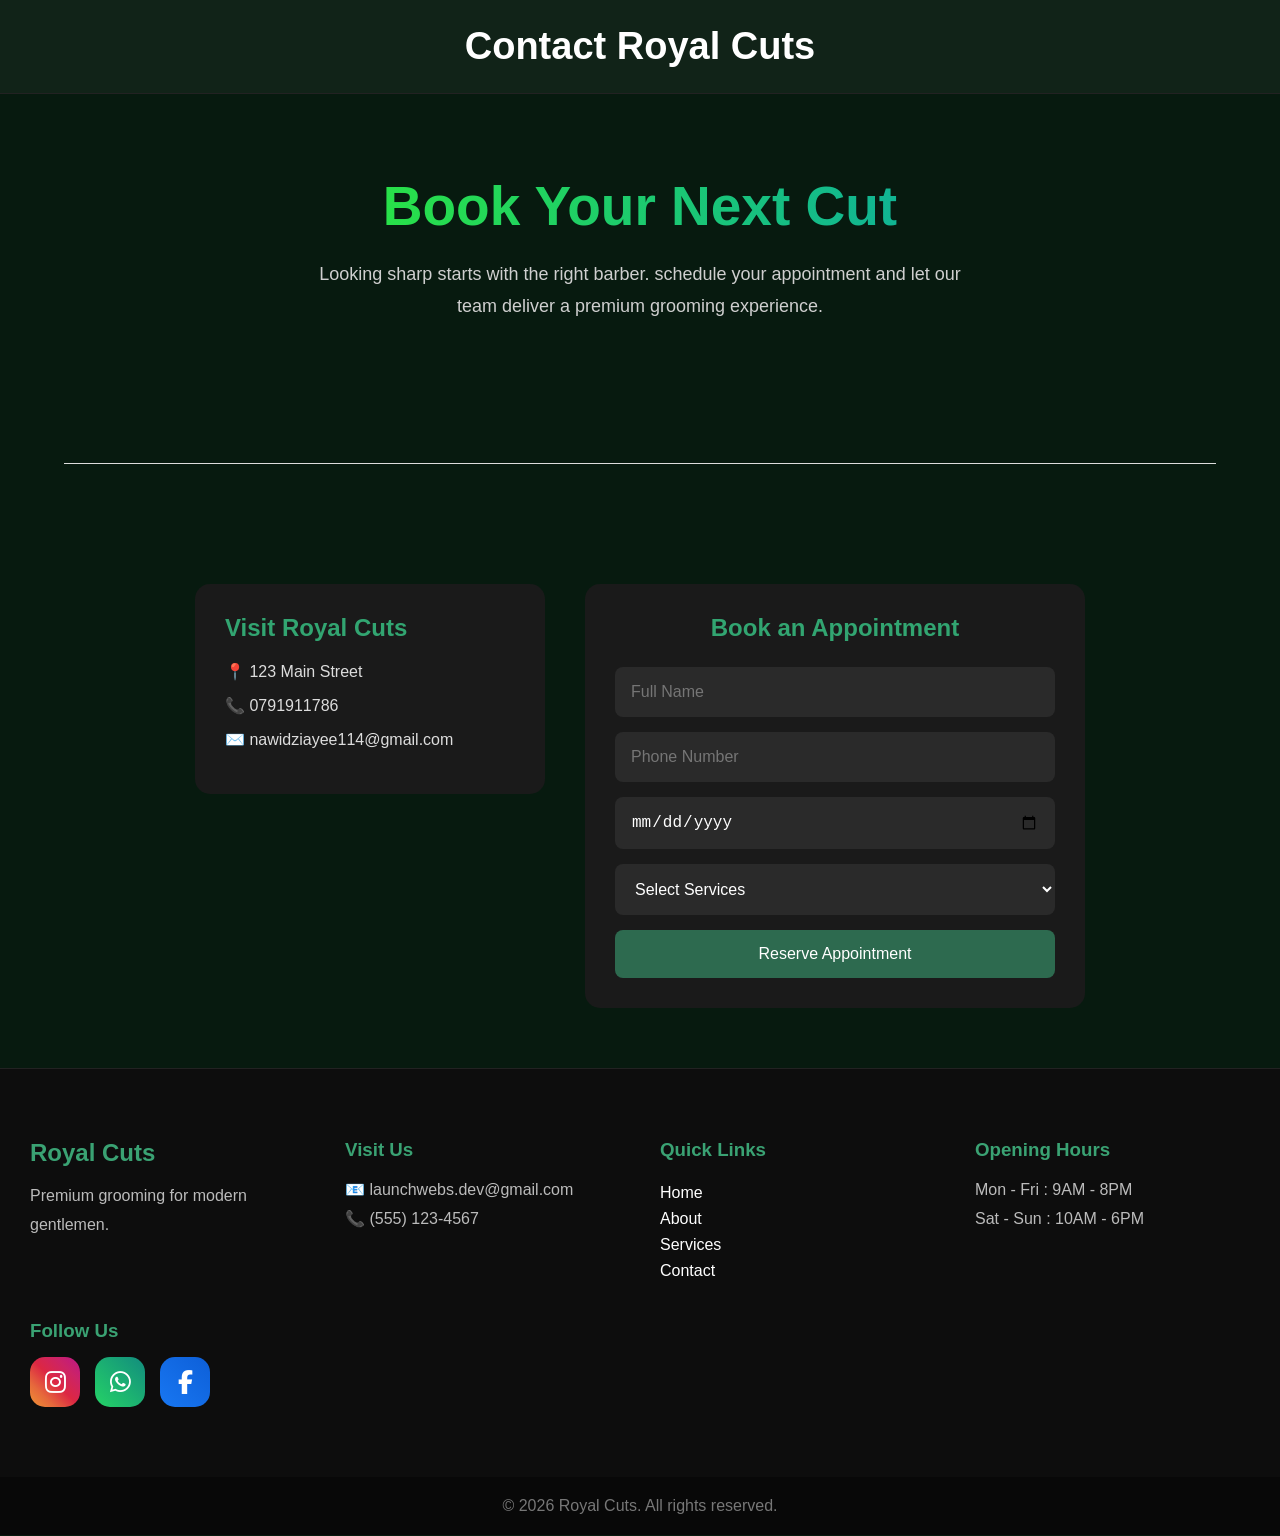
<file: Contact.html>
<!DOCTYPE html>
<html lang="en">
<head>
    <meta charset="UTF-8">
    <meta name="viewport" content="width=device-width, initial-scale=1.0">
    <title>Contact</title>
    <link rel="stylesheet" href="Contact.css">
    <link rel="stylesheet"
    href="https://cdnjs.cloudflare.com/ajax/libs/font-awesome/6.5.0/css/all.min.css">
</head>
<body>
    <header>
        <h1>Contact Royal Cuts</h1>
 
        
    </header>

    <section class="contact-hero">
        <h1>Book Your Next Cut</h1>

        <p>
            Looking sharp starts with the right barber.
            schedule your appointment and let our team
            deliver a premium grooming experience.
        </p>

    </section>

    <hr class="section-line">

    <section>
        <div class="booking-info">

            <h2>Visit Royal Cuts</h2>

            <p>📍 123 Main Street</p>
            <p>📞 0791911786</p>
            <p>✉️ nawidziayee114@gmail.com</p>

        </div>

        <form>

            <h2>Book an Appointment</h2>

            <input type="text" placeholder="Full Name" required>

            <input type="tel" placeholder="Phone Number" required>

            <input type="date" required>

            <select required>
                <option>Select Services</option>
                <option>Classic Haircut</option>
                <option>Skin Fade</option>
                <option>Beard Trim</option>
                <option>Hair + Beard Combo</option>
            </select>

            <button>Reserve Appointment</button>

        </form>

    </section>


<footer class="footer">

    <div class="footer-brand">
        <h2>Royal Cuts</h2>
        <p>
            Premium grooming for modern gentlemen.
        </p>
    </div>

    <div>
        <h3>Visit Us</h3>

        <p>📧 launchwebs.dev@gmail.com</p>
        <p>📞 (555) 123-4567</p>
    </div>

    <div class="Quick-Links">
        <h3>Quick Links</h3>

        <a href="index.html">Home</a>
        <a href="index.html#AboutUS">About</a>
        <a href="index.html#OurServices">Services</a>
        <a href="Contact.html">Contact</a>
    </div>
    <div>
        <h3>Opening Hours</h3>

        <p>Mon - Fri : 9AM - 8PM</p>
        <p>Sat - Sun : 10AM - 6PM</p>
    </div>

    <div>
        <h3>Follow Us</h3>

        <div class="social-links">

            <a href="https://www.instagram.com/launchwebs.dev/">
                <i class="fab fa-instagram"></i>
            </a>

            <a href="https://wa.me/0791911786">
                <i class="fab fa-whatsapp"></i>
            </a>

            <a href="https://www.facebook.com//">
                <i class="fab fa-facebook-f"></i>
            </a>

        </div>

    </div>

</footer>

<div class="footer-bottom">
    <p>© 2026 Royal Cuts. All rights reserved.</p>
</div>

</body>
</html>
</file>
<file: Contact.css>
/* RESET */

*{
    margin:0;
    padding:0;
    box-sizing:border-box;
}

/* Section Line */
.section-line{
  width:90%;
  margin:60px auto;
  border:none;
  height:1px;
  background:#ddd;
}

:root {
  --bg: #071a0f;
  --bg-soft: #0c2415;

  --primary: #39ff14;      /* neon green */
  --primary-dark: #00c853; /* deep green */
  --primary-soft: #7CFC00; /* light lime */

  --text: #eaffea;
  --muted: #9adf9a;

  --border: rgba(57, 255, 20, 0.2);
  --shadow: rgba(57, 255, 20, 0.25);
}

body{
    font-family:Arial, sans-serif;
    background: var(--bg);
    color: var(--text);
}

/* HEADER */

header{
    text-align:center;
    padding:25px 20px;
    background:rgba(255,255,255,0.04);   
    border-bottom:1px solid #222;
}

header h1{
    color: white;
    font-size:38px;
}

/* HERO */

.contact-hero{
    text-align:center;
    padding:80px 20px;
}

.contact-hero h1{
    font-size:55px;
background: linear-gradient(90deg, #39ff14, #0096c8);
-webkit-background-clip: text;
-webkit-text-fill-color: transparent;
    margin-bottom:20px;
}

.contact-hero p{
    max-width:650px;
    margin:auto;
    color:#cfcfcf;
    line-height:1.8;
    font-size:18px;
}

/* BOOKING SECTION */

section:nth-of-type(2){
    display:flex;
    justify-content:center;
    align-items:flex-start;
    gap:40px;

    padding:60px 20px;

    flex-wrap:wrap;
}

/* CONTACT INFO */

.booking-info{
    background:#1a1a1a;
    padding:30px;
    border-radius:15px;
    width:350px;
}

.booking-info h2{
    color:#32a571;
    margin-bottom:20px;
}

.booking-info p{
    margin:15px 0;
    color:#ddd;
}

/* FORM */

form{
    background:#1a1a1a;
    width:100%;
    max-width:500px;
    padding:30px;
    border-radius:15px;
    display:flex;
    flex-direction:column;
    gap:15px;
}

form h2{
    color:#32a571;
    text-align:center;
    margin-bottom:10px;
}

form input,
form select{
    padding:16px;
    border:none;
    border-radius:8px;
    background:#2a2a2a;
    color:white;
    font-size:16px;
    width:100%;
}

form input:focus,
form select:focus{
    outline:2px solid #32a571;
}

/* BUTTON */

button{
    padding:15px;

    border:none;

    border-radius:8px;

    background:#2D6A4F;

    color:white;

    font-size:16px;

    cursor:pointer;

    transition:0.3s;
}

button:hover{
    background:#40916C;
    transform:translateY(-3px);
}



/* =========================
   FOOTER
========================= */

.footer{

    background:#0d0d0d;


    padding:70px 30px;

    display:grid;

    grid-template-columns:
    repeat(auto-fit,minmax(220px,1fr));

    gap:40px;

    border-top:1px solid #222;
}

/* QUICK LINKS */
.Quick-Links{
    display: grid;
    gap: 8px;
}

.Quick-Links a{
    text-decoration: none;
    color: white;
    transition: .3s;
}
.Quick-Links a:hover{
    transform: translateY(-1px);
    color: #32a571;
}
.footer h2,
.footer h3{

    color:#3aa273;

    margin-bottom:15px;
}

.footer p{

    color:#bbb;

    line-height:1.8;
}

/* SOCIAL MEDIA */
.social-links {
    display: flex;
    gap: 15px;
    margin-top: 15px;
}

.social-links a {
    width: 50px;
    height: 50px;
    border-radius: 15px;
    display: flex;
    justify-content: center;
    align-items: center;
    font-size: 24px;
    text-decoration: none;
    transition: all 0.3s ease;
}

/* Instagram */
.social-links a:nth-child(1) {
    background: linear-gradient(
        45deg,
        #f09433,
        #e6683c,
        #dc2743,
        #cc2366,
        #bc1888
    );
    color: white;
}

/* WhatsApp */
.social-links a:nth-child(2) {
    background: linear-gradient(
        45deg,
        #25D366,
        #128C7E
    );
    color: white;
}

/* Facebook */
.social-links a:nth-child(3) {
    background: linear-gradient(
        45deg,
        #1877F2,
        #0d5fd8
    );
    color: white;
}

/* Hover Effect */
.social-links a:hover {
    transform: translateY(-5px) scale(1.08);
    box-shadow: 0 10px 20px rgba(0,0,0,0.3);
}

/* FOOTER BOTTOM */
.footer-bottom{

    text-align:center;

    padding:20px;

    background:#080808;

    color:#777;
}

/* MOBILE */

@media(max-width:768px){

    header h1{
        font-size: 24px;
    }

    .contact-hero h1{
        font-size:40px;
    }

    .booking-info,
    form{
        width:100%;
        max-width:500px;
    }


    /* FOOTER */
    .footer{
        text-align:center;
    }

    .social-links{
        justify-content:center;
    }
}
</file>
